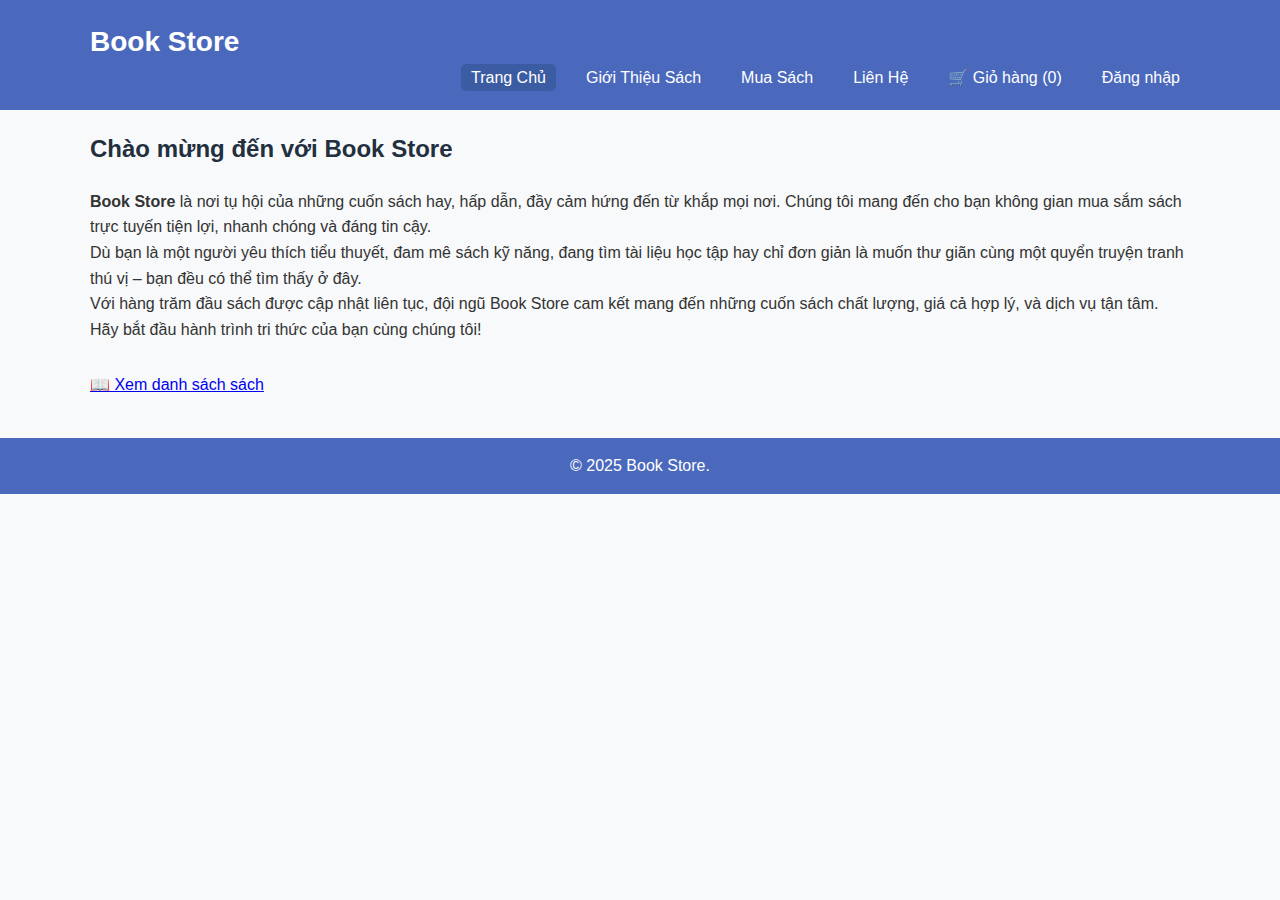
<file: index.html>
<!DOCTYPE html>
<html lang="vi">
<head>
  <meta charset="UTF-8" />
  <meta name="viewport" content="width=device-width, initial-scale=1.0" />
  <title>Trang Chủ - Book Store</title>
  <link rel="stylesheet" href="css/style.css" />
</head>
<body>
  <header>
    <div class="container">
      <h1 class="logo">Book Store</h1>
      <nav>
        <ul>
          <li><a href="index.html" class="active">Trang Chủ</a></li>
          <li><a href="books.html">Giới Thiệu Sách</a></li>
          <li><a href="info.html">Mua Sách</a></li>
          <li><a href="contact.html">Liên Hệ</a></li>
          <li class="cart-icon">
            <a href="cart.html">🛒 Giỏ hàng (<span id="cart-count">0</span>)</a>
          </li>

          <!-- Hiển thị sau khi đăng nhập -->
          <li id="user-info" style="display: none;">
            <img id="user-avatar" src="ay.jpg" alt="avatar">
            <span id="username"></span>
            <button id="logout-btn">(Đăng xuất)</button>
          </li>

          <!-- Hiển thị khi chưa đăng nhập -->
          <li id="login-link"><a href="login.html">Đăng nhập</a></li>
        </ul>
      </nav>
    </div>
  </header>

  <main class="container">
    <h2>Chào mừng đến với Book Store</h2>
    <p>
      <strong>Book Store</strong> là nơi tụ hội của những cuốn sách hay, hấp dẫn, đầy cảm hứng đến từ khắp mọi nơi.
      Chúng tôi mang đến cho bạn không gian mua sắm sách trực tuyến tiện lợi, nhanh chóng và đáng tin cậy. 
    </p>
    <p>
      Dù bạn là một người yêu thích tiểu thuyết, đam mê sách kỹ năng, đang tìm tài liệu học tập hay chỉ đơn giản là muốn thư giãn cùng một quyển truyện tranh thú vị – bạn đều có thể tìm thấy ở đây. 
    </p>
    <p>
      Với hàng trăm đầu sách được cập nhật liên tục, đội ngũ Book Store cam kết mang đến những cuốn sách chất lượng, giá cả hợp lý, và dịch vụ tận tâm. 
      Hãy bắt đầu hành trình tri thức của bạn cùng chúng tôi!
    </p>

    <div style="margin-top: 30px;">
      <a href="books.html" class="btn">📖 Xem danh sách sách</a>
    </div>
  </main>

  <footer>
    <div class="container">
      <p>&copy; 2025 Book Store.</p>
    </div>
  </footer>

  <script src="js/script.js"></script>
</body>
</html>
</file>
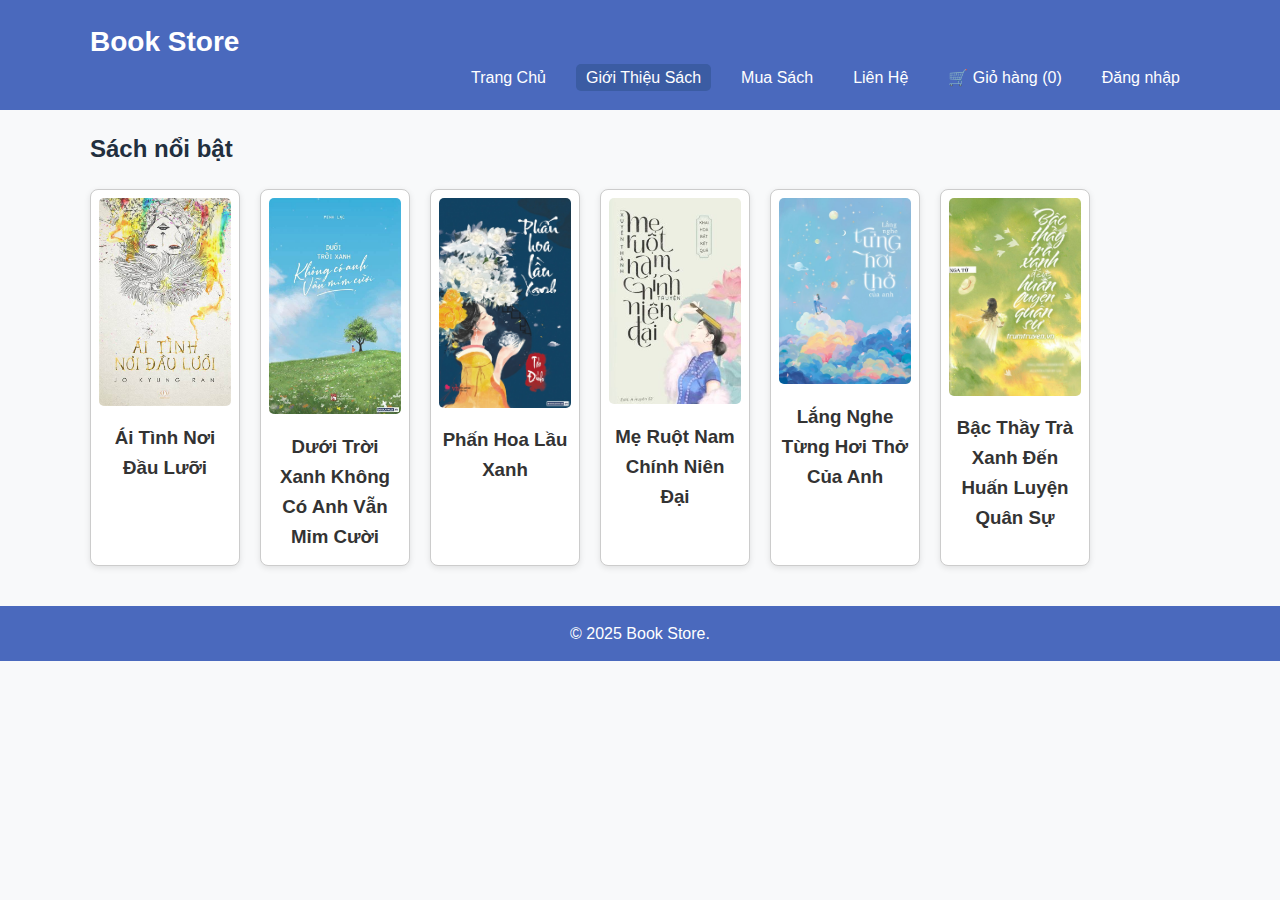
<file: books.html>
<!DOCTYPE html>
<html lang="vi">
<head>
  <meta charset="UTF-8" />
  <title>Giới Thiệu Sách - Book Store</title>
  <link rel="stylesheet" href="css/style.css" />
  <link rel="stylesheet" href="css/books.css" />
  <link rel="stylesheet" href="css/books-detail.css" />
</head>
<body>
<header>
  <div class="container">
    <h1 class="logo">Book Store</h1>
    <nav>
      <ul>
        <li><a href="index.html">Trang Chủ</a></li>
        <li><a href="books.html" class="active">Giới Thiệu Sách</a></li>
        <li><a href="info.html">Mua Sách</a></li>
        <li><a href="contact.html">Liên Hệ</a></li>
        <li class="cart-icon">
          <a href="cart.html">🛒 Giỏ hàng (<span id="cart-count">0</span>)</a>
        </li>
        <li id="user-info" style="display: none;">
          <img id="user-avatar" src="ay.jpg" alt="avatar">
          <span id="username"></span>
          <button id="logout-btn">(Đăng xuất)</button>
        </li>
        <li id="login-link"><a href="login.html">Đăng nhập</a></li>
      </ul>
    </nav>
  </div>
</header>

<main class="container">
  <h2>Sách nổi bật</h2>

  <div class="book-list" id="book-list">
    <!-- Danh sách sách sẽ được tạo ra bằng JS -->
  </div>

  <!-- Panel chi tiết sách giới hạn trong vùng trắng -->
  <div id="book-detail-panel" class="book-detail-panel" style="display:none;">
    <div id="book-info">
      <!-- JS sẽ thêm ảnh và mô tả tại đây -->
    </div>
    <div id="extra-content" style="display:none;">
      <h3>Nội dung bổ sung</h3>
      <p>Bạn có thể thêm các đoạn văn, ghi chú hay bình luận ở đây.</p>
    </div>
    <button id="close-detail">← Đóng</button>
  </div>
</main>

<footer>
  <div class="container">
    <p>&copy; 2025 Book Store.</p>
  </div>
</footer>

<script src="js/books.js"></script>
</body>
</html>
</file>
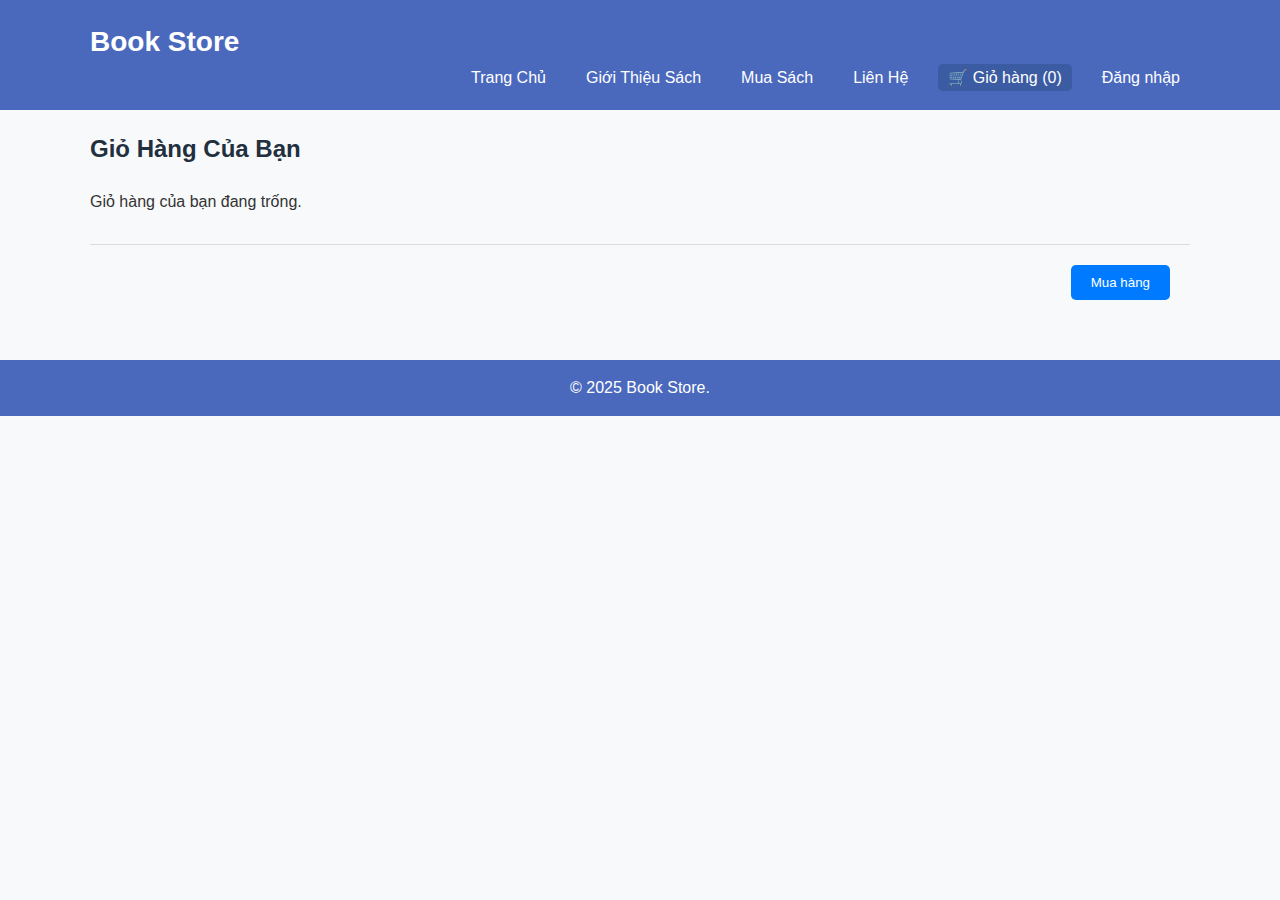
<file: cart.html>
<!DOCTYPE html>
<html lang="vi">
<head>
  <meta charset="UTF-8" />
  <title>Giỏ Hàng - Book Store</title>
  <link rel="stylesheet" href="css/style.css" />
</head>
<body>
<header>
  <div class="container">
    <h1 class="logo">Book Store</h1>
    <nav>
      <ul>
        <li><a href="index.html">Trang Chủ</a></li>
        <li><a href="books.html">Giới Thiệu Sách</a></li>
        <li><a href="info.html">Mua Sách</a></li>
        <li><a href="contact.html">Liên Hệ</a></li>
        <li class="cart-icon">
          <a href="cart.html" class="active">🛒 Giỏ hàng (<span id="cart-count">0</span>)</a>
        </li>
        <li id="user-info" style="display: none;">
          <img id="user-avatar" src="ay.jpg" alt="avatar">
          <span id="username"></span>
          <button id="logout-btn">(Đăng xuất)</button>
        </li>
        <li id="login-link"><a href="login.html">Đăng nhập</a></li>
      </ul>
    </nav>
  </div>
</header>

<main class="container">
  <h2>Giỏ Hàng Của Bạn</h2>
  <div id="cart-list"></div>

  <div class="cart-summary">
    <button id="checkout-btn" class="btn btn-primary">Mua hàng</button>
  </div>
</main>

<footer>
  <div class="container">
    <p>&copy; 2025 Book Store.</p>
  </div>
</footer>

<script src="js/script.js"></script>
<script src="js/cart.js"></script>
</body>
</html>
</file>
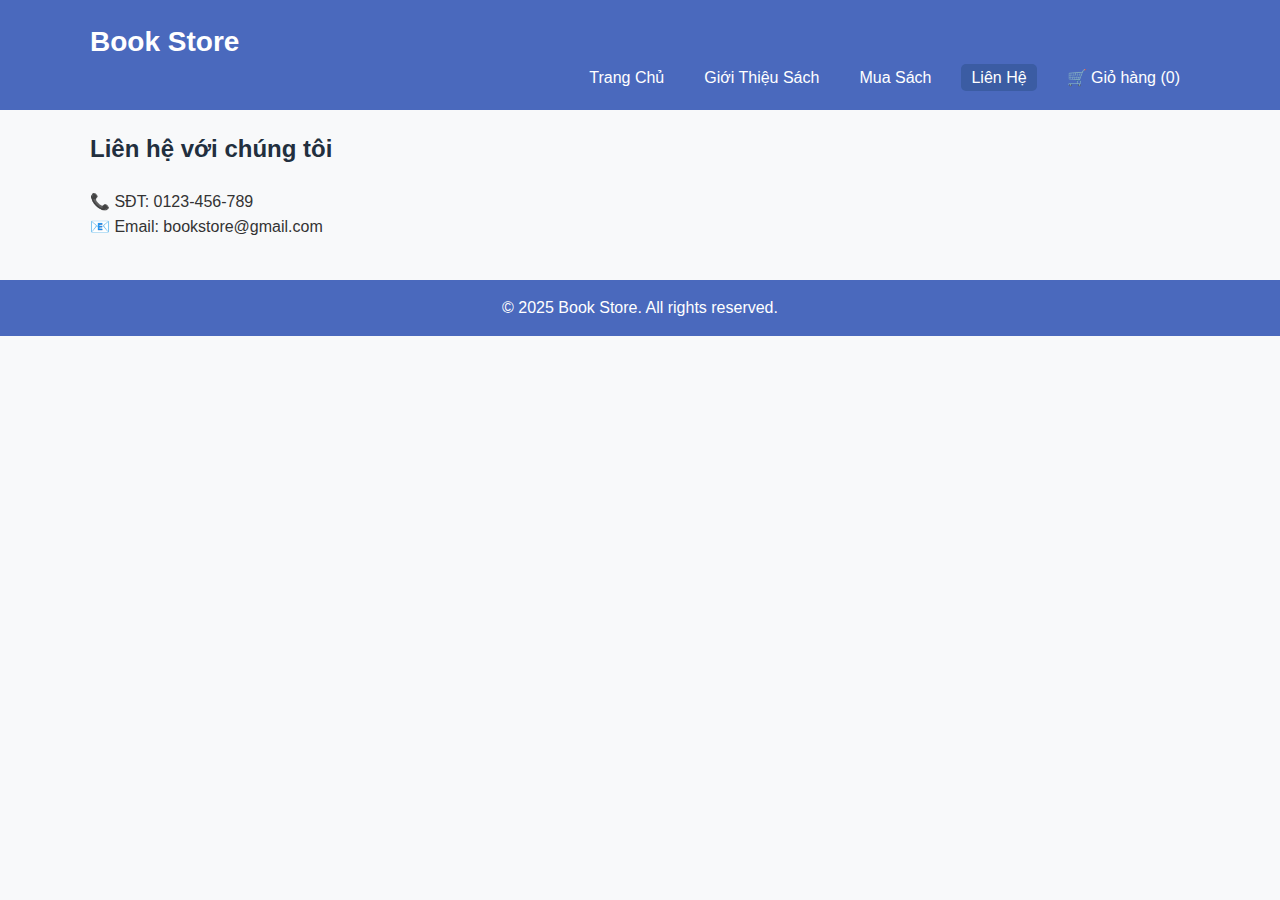
<file: contact.html>
<!DOCTYPE html>
<html lang="vi">
<head>
  <meta charset="UTF-8" />
  <title>Liên Hệ - Book Store</title>
  <link rel="stylesheet" href="style.css" />
</head>
<body>
<header>
  <div class="container">
    <h1 class="logo">Book Store</h1>
    <nav>
      <ul>
        <li><a href="index.html">Trang Chủ</a></li>
        <li><a href="books.html">Giới Thiệu Sách</a></li>
        <li><a href="info.html">Mua Sách</a></li>
        <li><a href="contact.html" class="active">Liên Hệ</a></li>
        <li class="cart-icon">
          <a href="cart.html">🛒 Giỏ hàng (<span id="cart-count">0</span>)</a>
        </li>
      </ul>
    </nav>
  </div>
</header>
<main class="container">
  <h2>Liên hệ với chúng tôi</h2>
  <p>📞 SĐT: 0123-456-789</p>
  <p>📧 Email: bookstore@gmail.com</p>
</main>
<footer>
  <div class="container">
    <p>&copy; 2025 Book Store. All rights reserved.</p>
  </div>
</footer>
<script src="script.js"></script>
</body>
</html>
</file>
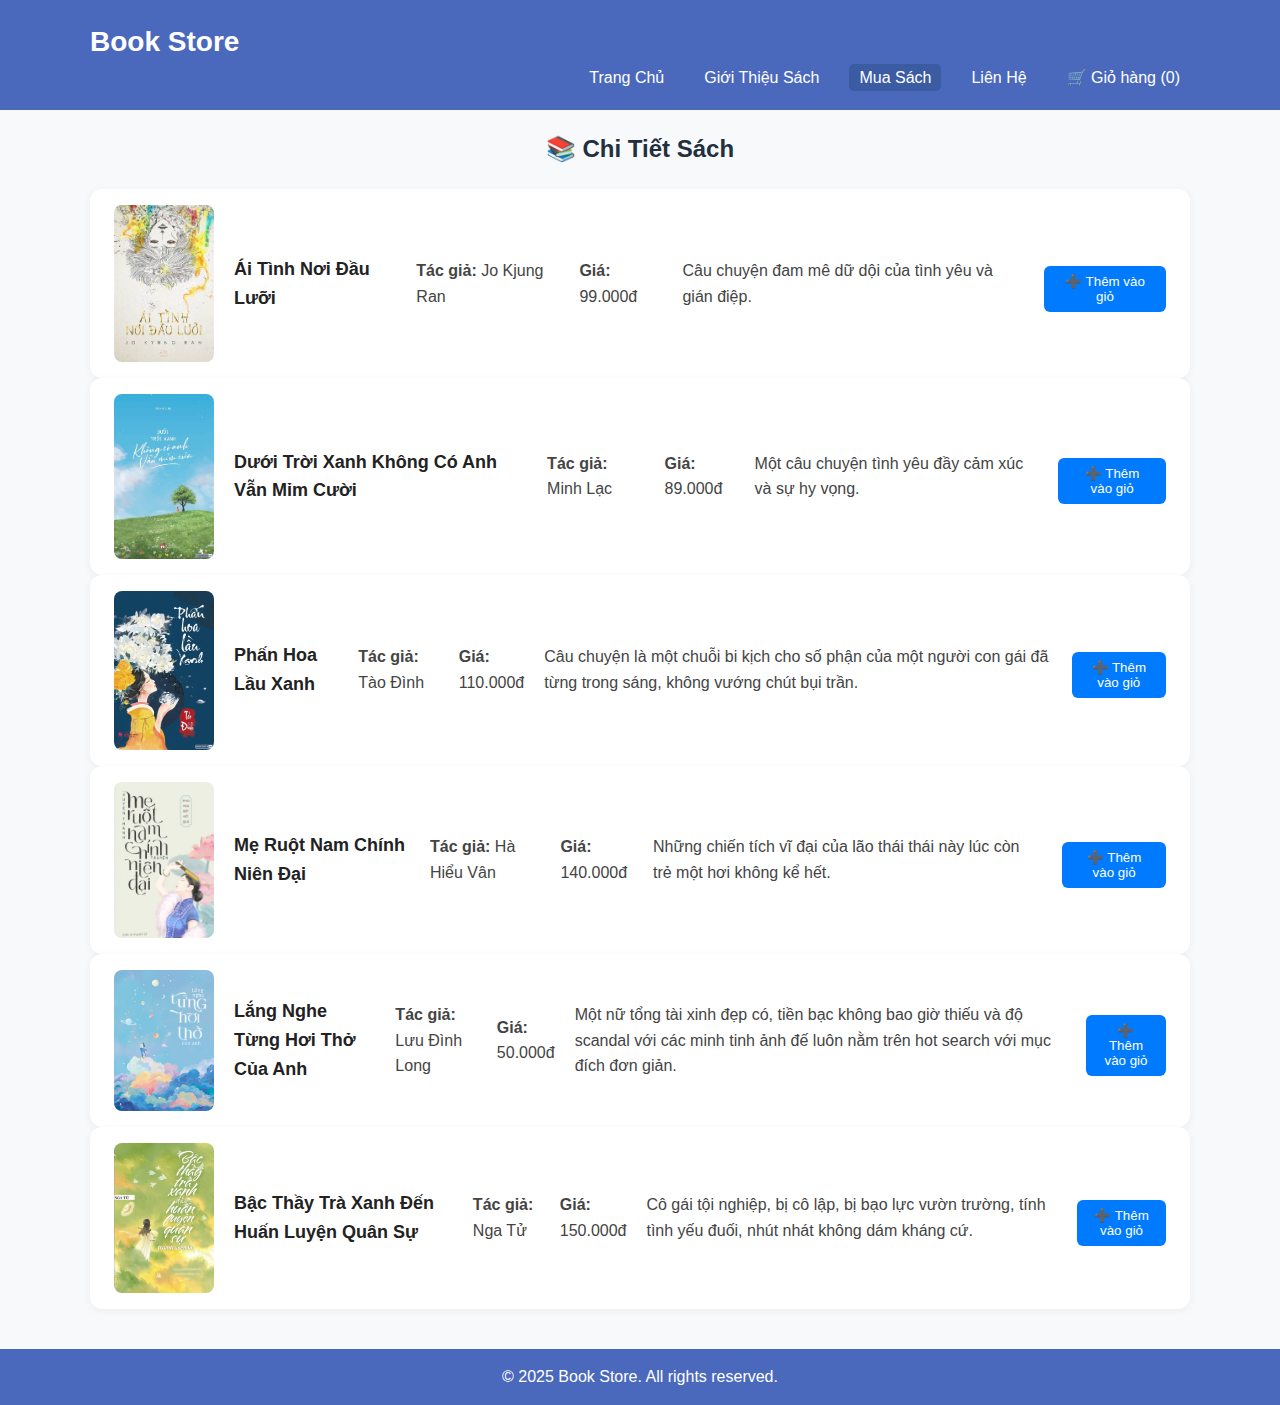
<file: info.html>
<!DOCTYPE html>
<html lang="vi">
<head>
  <meta charset="UTF-8" />
  <title>Thông Tin Sách - Book Store</title>
  <link rel="stylesheet" href="style.css" />
</head>
<body>
<header>
  <div class="container">
    <h1 class="logo">Book Store</h1>
    <nav>
      <ul>
        <li><a href="index.html">Trang Chủ</a></li>
        <li><a href="books.html">Giới Thiệu Sách</a></li>
        <li><a href="info.html" class="active">Mua Sách</a></li>
        <li><a href="contact.html">Liên Hệ</a></li>
        <li class="cart-icon">
          <a href="cart.html">🛒 Giỏ hàng (<span id="cart-count">0</span>)</a>
        </li>
      </ul>
    </nav>
  </div>
</header>

<main class="container">
  <h2 style="text-align: center; margin-top: 20px;">📚 Chi Tiết Sách</h2>

<class="book-grid">
  <div class="book-card">
    <img src="sach1.jpg" alt="sách 1">
    <h3>Ái Tình Nơi Đầu Lưỡi</h3>
    <p><strong>Tác giả:</strong> Jo Kjung Ran</p>
    <p><strong>Giá:</strong> 99.000đ</p>
    <p>Câu chuyện đam mê dữ dội của tình yêu và gián điệp.</p>
    <button class="add-to-cart"
            data-id="1"
            data-title="Ái Tình Nơi Đầu Lưỡi"
            data-author="Jo Kjung Ran"
            data-price="99.000đ"
            data-img="sach1.jpg">
      ➕ Thêm vào giỏ
    </button>
  </div>

  <div class="book-card">
    <img src="sach6.jpg" alt="sách 2">
    <h3>Dưới Trời Xanh Không Có Anh Vẫn Mỉm Cười</h3>
    <p><strong>Tác giả:</strong> Minh Lạc</p>
    <p><strong>Giá:</strong> 89.000đ</p>
    <p>Một câu chuyện tình yêu đầy cảm xúc và sự hy vọng.</p>
    <button class="add-to-cart"
            data-id="2"
            data-title="Dưới Trời Xanh Không Có Anh Vẫn Mỉm Cười"
            data-author="Minh Lạc"
            data-price="89.000đ"
            data-img="sach6.jpg">
      ➕ Thêm vào giỏ
    </button>
  </div>

  <div class="book-card">
    <img src="sach3.jpg" alt="sách 3">
    <h3>Phấn Hoa Lầu Xanh</h3>
    <p><strong>Tác giả:</strong> Tào Đình</p>
    <p><strong>Giá:</strong> 110.000đ</p>
    <p>Câu chuyện là một chuỗi bi kịch cho số phận của một người con gái đã từng trong sáng, không vướng chút bụi trần.</p>
    <button class="add-to-cart"
            data-id="3"
            data-title="Phấn Hoa Lầu Xanh"
            data-author="Tào Đình"
            data-price="110.000đ"
            data-img="sach3.jpg">
      ➕ Thêm vào giỏ
    </button>
  </div>

  <div class="book-card">
    <img src="sach4.jpg" alt="sách 4">
    <h3>Mẹ Ruột Nam Chính Niên Đại</h3>
    <p><strong>Tác giả:</strong> Hà Hiểu Vân</p>
    <p><strong>Giá:</strong> 140.000đ</p>
    <p>Những chiến tích vĩ đại của lão thái thái này lúc còn trẻ một hơi không kể hết.</p>
    <button class="add-to-cart"
            data-id="4"
            data-title="Mẹ Ruột Nam Chính Niên Đại"
            data-author="Hà Hiểu Vân"
            data-price="140.000đ"
            data-img="sach4.jpg">
      ➕ Thêm vào giỏ
    </button>
  </div>
  <div class="book-card">
    <img src="sach 7.jpg" alt="sách 5">
    <h3>Lắng Nghe Từng Hơi Thở Của Anh</h3>
    <p><strong>Tác giả:</strong> Lưu Đình Long</p>
    <p><strong>Giá:</strong> 50.000đ</p>
    <p>Một nữ tổng tài xinh đẹp có, tiền bạc không bao giờ thiếu và độ scandal với các minh tinh ảnh đế luôn nằm trên hot search với mục đích đơn giản.</p>
    <button class="add-to-cart"
            data-id="5"
            data-title="Lắng Nghe Từng Hơi Thở Của Anh"
            data-author="Lưu Đình Long"
            data-price="50.000đ"
            data-img="sach 7.jpg">
      ➕ Thêm vào giỏ
    </button>
  </div>

  <div class="book-card">
    <img src="sach 8.jpg" alt="sách 6">
    <h3>Bậc Thầy Trà Xanh Đến Huấn Luyện Quân Sự</h3>
    <p><strong>Tác giả:</strong> Nga Tử</p>
    <p><strong>Giá:</strong> 150.000đ</p>
    <p>Cô gái tội nghiệp, bị cô lập, bị bạo lực vườn trường, tính tình yếu đuối, nhút nhát không dám kháng cứ.</p>
    <button class="add-to-cart"
            data-id="6"
            data-title="Bậc Thầy Trà Xanh Đến Huấn Luyện Quân Sự"
            data-author="Nga Tử"
            data-price="150.000đ"
            data-img="sach 8.jpg">
      ➕ Thêm vào giỏ
    </button>
  </div>
</div>
</main>

<footer>
  <div class="container">
    <p>&copy; 2025 Book Store. All rights reserved.</p>
  </div>
</footer>

<script src="script.js"></script>
</body>
</html>
</file>
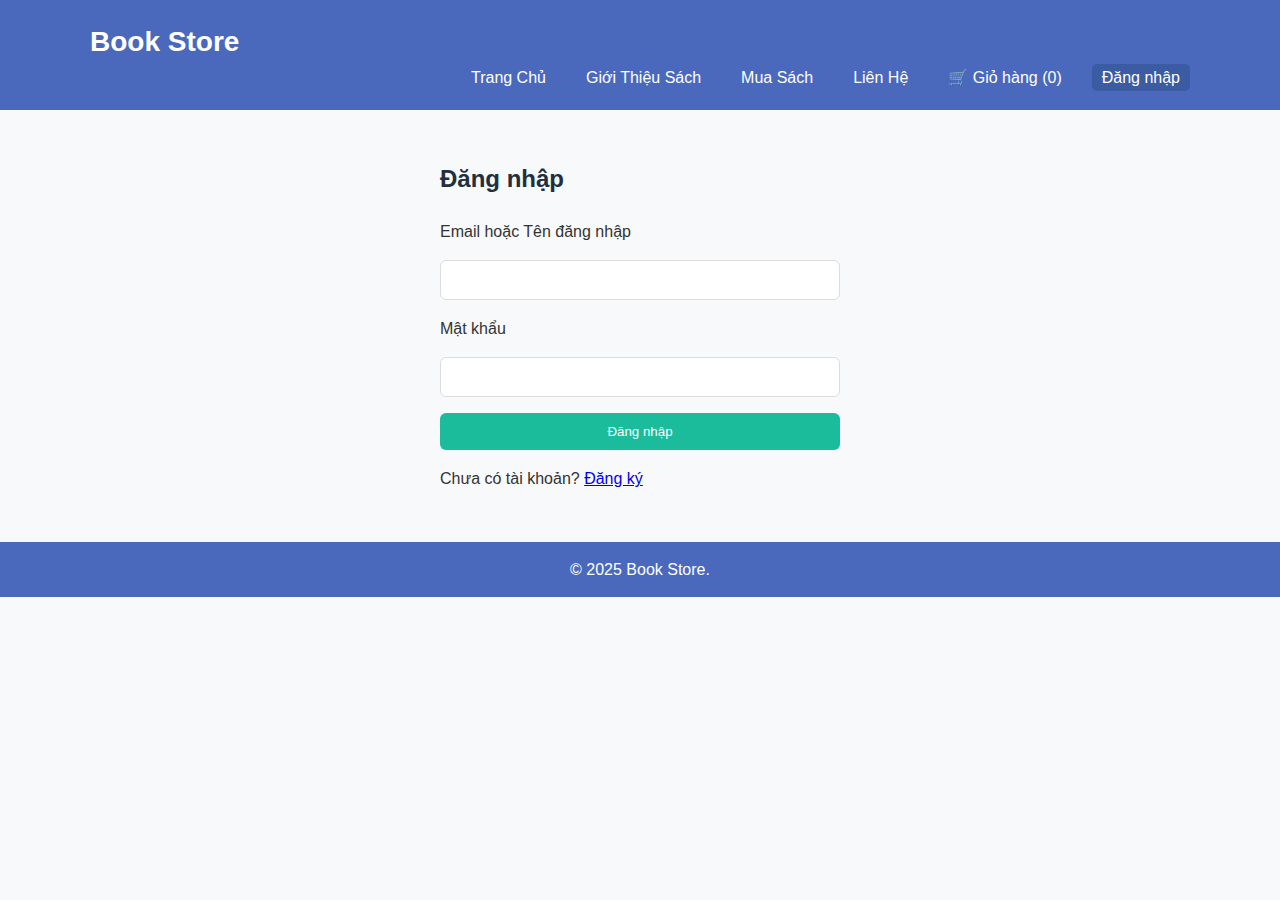
<file: login.html>
<!-- login.html -->
<!DOCTYPE html>
<html lang="vi">
<head>
  <meta charset="UTF-8" />
  <meta name="viewport" content="width=device-width, initial-scale=1.0" />
  <title>Đăng nhập - Book Store</title>
  <link rel="stylesheet" href="css/style.css" />
</head>
<body>
  <header>
    <div class="container">
      <h1 class="logo">Book Store</h1>
      <nav>
        <ul>
          <li><a href="index.html">Trang Chủ</a></li>
          <li><a href="books.html">Giới Thiệu Sách</a></li>
          <li><a href="info.html">Mua Sách</a></li>
          <li><a href="contact.html">Liên Hệ</a></li>
          <li class="cart-icon">
            <a href="cart.html">🛒 Giỏ hàng (<span id="cart-count">0</span>)</a>
          </li>
          <li><a href="login.html" class="active">Đăng nhập</a></li>
        </ul>
      </nav>
    </div>
  </header>

  <main class="container" style="max-width: 400px; margin: 50px auto;">
    <h2>Đăng nhập</h2>
    <form id="loginForm" style="display: flex; flex-direction: column; gap: 1rem;">
      <label for="email">Email hoặc Tên đăng nhập</label>
      <input type="text" id="email" name="email" required style="padding: 0.7rem; border: 1px solid #ddd; border-radius: 6px;" />

      <label for="password">Mật khẩu</label>
      <input type="password" id="password" name="password" required style="padding: 0.7rem; border: 1px solid #ddd; border-radius: 6px;" />

      <button type="submit" style="padding: 0.7rem; background-color: #1abc9c; color: white; border: none; border-radius: 6px; cursor: pointer;">
        Đăng nhập
      </button>
    </form>

    <p style="margin-top: 1rem;">
      Chưa có tài khoản? <a href="register.html">Đăng ký</a>
    </p>
  </main>

  <footer>
    <div class="container">
      <p>&copy; 2025 Book Store.</p>
    </div>
  </footer>

  <script src="js/login.js"></script>
</body>
</html>
</file>
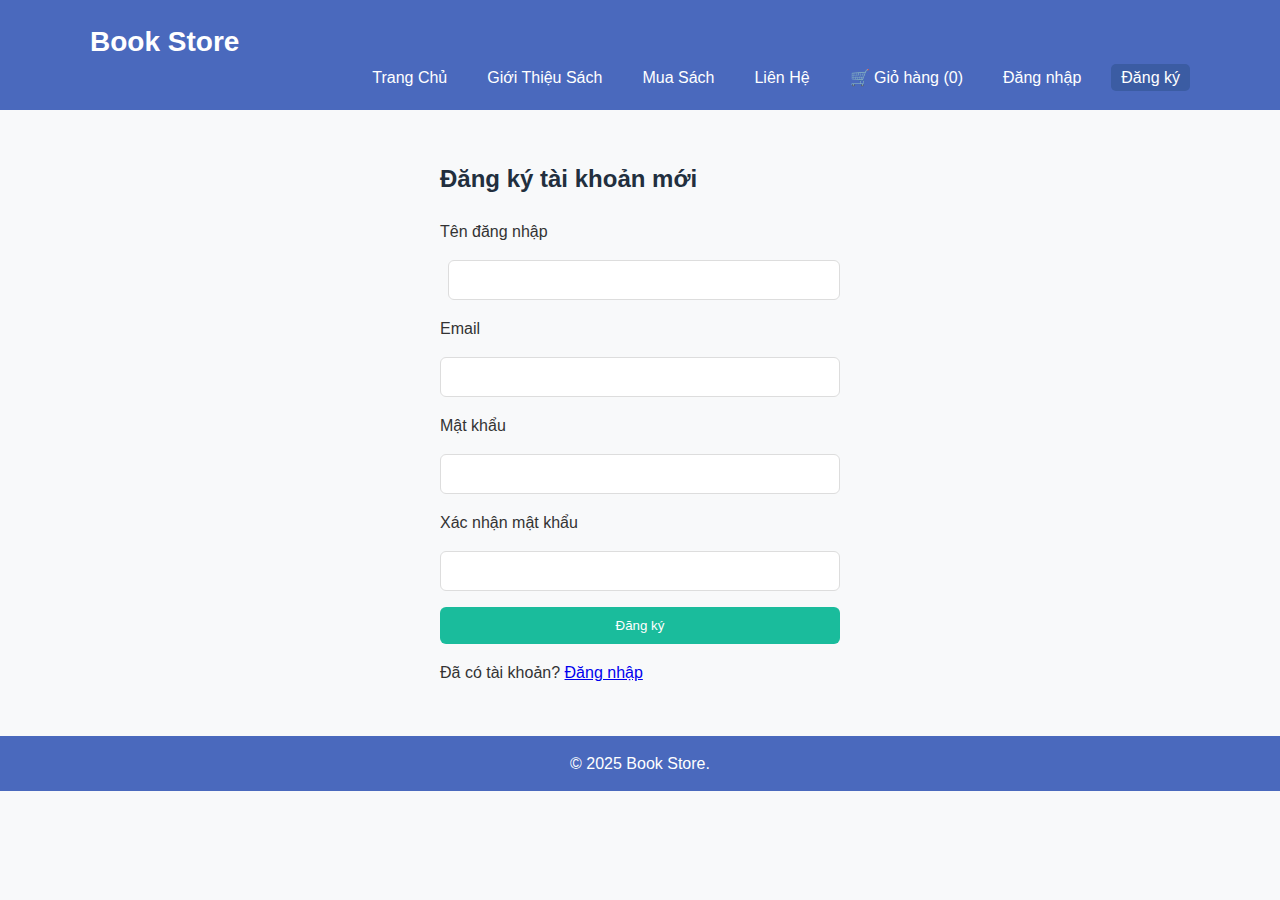
<file: register.html>
<!-- register.html -->
<!DOCTYPE html>
<html lang="vi">
<head>
  <meta charset="UTF-8" />
  <meta name="viewport" content="width=device-width, initial-scale=1.0" />
  <title>Đăng ký - Book Store</title>
  <link rel="stylesheet" href="css/style.css" />
</head>
<body>
  <header>
    <div class="container">
      <h1 class="logo">Book Store</h1>
      <nav>
        <ul>
          <li><a href="index.html">Trang Chủ</a></li>
          <li><a href="books.html">Giới Thiệu Sách</a></li>
          <li><a href="info.html">Mua Sách</a></li>
          <li><a href="contact.html">Liên Hệ</a></li>
          <li class="cart-icon">
            <a href="cart.html">🛒 Giỏ hàng (<span id="cart-count">0</span>)</a>
          </li>
          <li><a href="login.html">Đăng nhập</a></li>
          <li><a href="register.html" class="active">Đăng ký</a></li>
        </ul>
      </nav>
    </div>
  </header>

  <main class="container" style="max-width: 400px; margin: 50px auto;">
    <h2>Đăng ký tài khoản mới</h2>
    <form id="registerForm" style="display: flex; flex-direction: column; gap: 1rem;">
      <label for="username">Tên đăng nhập</label>
      <input type="text" id="username" name="username" required style="padding: 0.7rem; border: 1px solid #ddd; border-radius: 6px;" />

      <label for="email">Email</label>
      <input type="email" id="email" name="email" required style="padding: 0.7rem; border: 1px solid #ddd; border-radius: 6px;" />

      <label for="password">Mật khẩu</label>
      <input type="password" id="password" name="password" required style="padding: 0.7rem; border: 1px solid #ddd; border-radius: 6px;" />

      <label for="passwordConfirm">Xác nhận mật khẩu</label>
      <input type="password" id="passwordConfirm" name="passwordConfirm" required style="padding: 0.7rem; border: 1px solid #ddd; border-radius: 6px;" />

      <button type="submit" style="padding: 0.7rem; background-color: #1abc9c; color: white; border: none; border-radius: 6px; cursor: pointer;">
        Đăng ký
      </button>
    </form>

    <p style="margin-top: 1rem;">
      Đã có tài khoản? <a href="login.html">Đăng nhập</a>
    </p>
  </main>

  <footer>
    <div class="container">
      <p>&copy; 2025 Book Store.</p>
    </div>
  </footer>

  <script src="js/register.js"></script>
</body>
</html>
</file>
<file: css/books.css>
.book-list {
  display: flex;
  flex-wrap: wrap;
  gap: 20px;
}

.book {
  cursor: pointer;
  width: 150px;
  text-align: center;
  border: 1px solid #ccc;
  padding: 8px;
  border-radius: 8px;
  transition: transform 0.2s;
}

.book:hover {
  transform: scale(1.05);
}

.book-detail {
  display: flex;
  gap: 30px;
  margin-top: 20px;
  align-items: flex-start;
  flex-wrap: wrap;
  background-color: #fff;
  padding: 20px;
  border-radius: 10px;
  box-shadow: 0 2px 8px rgba(0,0,0,0.1);
}

/* Hình ảnh chi tiết sách */
.book-detail .book-image {
  flex: 1 1 45%;
  max-width: 350px;
  min-width: 250px;
}

.book-detail .book-image img {
  width: 100%;
  height: auto;
  border-radius: 8px;
  display: block;
  box-shadow: 0 0 10px rgba(0, 0, 0, 0.2);
}

/* Thông tin chi tiết sách */
.book-detail .book-info {
  flex: 1 1 50%;
  min-width: 250px;
}

.book-detail .book-info h3 {
  margin-top: 0;
  font-size: 22px;
}

.book-detail .book-info p {
  line-height: 1.5;
  font-size: 16px;
  color: #444;
}

.book-detail .extra-content {
  margin-top: 20px;
  padding: 10px;
  background-color: #f9f9f9;
  border-radius: 6px;
}

.book-detail button.back-btn {
  margin-top: 20px;
  padding: 8px 14px;
  background-color: #3366cc;
  color: white;
  border: none;
  border-radius: 6px;
  cursor: pointer;
  font-size: 15px;
}

.book-detail button.back-btn:hover {
  background-color: #254e9b;
}

/* Responsive cho thiết bị nhỏ */
@media (max-width: 700px) {
  .book-detail {
    flex-direction: column;
    gap: 15px;
  }

  .book-detail .book-image,
  .book-detail .book-info {
    flex: 1 1 100%;
    max-width: 100%;
    min-width: auto;
  }
}
</file>
<file: css/books-detail.css>
.book-detail-panel {
  max-width: 960px;
  margin: 30px auto;
  background: #fff;
  padding: 20px 30px;
  border-radius: 10px;
  box-shadow: 0 4px 10px rgba(0,0,0,0.1);
}

#book-info {
  display: flex;
  flex-wrap: wrap;
  gap: 20px;
}

#book-info img {
  width: 220px;
  max-width: 100%;
  height: auto;
  object-fit: contain;
  border-radius: 8px;
  box-shadow: 0 2px 6px rgba(0,0,0,0.08);
}

#book-info .book-text {
  flex: 1;
  min-width: 200px;
}

#extra-content {
  margin-top: 20px;
  background: #f1f1f1;
  padding: 15px;
  border-radius: 8px;
}

#close-detail {
  margin-top: 15px;
  padding: 10px 15px;
  background: #4a69bd;
  color: white;
  border: none;
  border-radius: 6px;
  cursor: pointer;
}

#close-detail:hover {
  background: #3b5ca3;
}
</file>
<file: css/style.css>
/* Reset và font */
* {
  margin: 0;
  padding: 0;
  box-sizing: border-box;
  font-family: 'Segoe UI', Tahoma, Geneva, Verdana, sans-serif;
}

body {
  background-color: #f8f9fa;
  color: #333;
  line-height: 1.6;
}

.container {
  width: 90%;
  max-width: 1100px;
  margin: auto;
}

/* Header */
header {
  background-color: #4a69bd;
  color: white;
  padding: 20px 0;
  margin-bottom: 20px;
}

.logo {
  font-size: 28px;
  font-weight: bold;
}

nav ul {
  list-style: none;
  display: flex;
  justify-content: flex-end;
  align-items: center;
  gap: 20px;
}

nav a {
  color: white;
  text-decoration: none;
  font-weight: 500;
  padding: 5px 10px;
}

nav a:hover, nav a.active {
  background-color: #3b5ca3;
  border-radius: 5px;
}

/* Footer */
footer {
  background-color: #4a69bd;
  color: white;
  text-align: center;
  padding: 15px 0;
  margin-top: 40px;
}

/* Main content */
main h2 {
  margin-bottom: 20px;
  color: #222f3e;
}

/* Books */
.book-list {
  display: grid;
  grid-template-columns: repeat(auto-fill, minmax(160px, 1fr));
  gap: 20px;
}

.book {
  background: white;
  padding: 10px;
  border-radius: 8px;
  text-align: center;
  box-shadow: 0 2px 6px rgba(0,0,0,0.1);
}

.book img {
  width: 100%;
  height: auto;
  border-radius: 5px;
}

.book h3 {
  margin: 10px 0 5px;
}

.book p {
  font-size: 14px;
  color: #555;
}

/* Book detail */
.book-detail {
  display: flex;
  gap: 20px;
  background: white;
  padding: 20px;
  border-radius: 8px;
  box-shadow: 0 2px 6px rgba(0,0,0,0.1);
}

.book-detail img {
  width: 180px;
  border-radius: 5px;
}

.book-detail .btn {
  display: inline-block;
  margin-top: 15px;
  padding: 10px 15px;
  background-color: #4a69bd;
  color: white;
  border-radius: 5px;
  text-decoration: none;
}

.book-detail .btn:hover {
  background-color: #3b5ca3;
}

/* Cart */
.cart-item {
  display: flex;
  gap: 15px;
  margin-bottom: 15px;
  background: white;
  padding: 10px;
  border-radius: 6px;
  align-items: center;
  box-shadow: 0 1px 3px rgba(0,0,0,0.1);
}

.cart-item img {
  width: 80px;
  height: auto;
  border-radius: 4px;
}

.cart-item h4 {
  margin-bottom: 5px;
}

.remove-btn {
  margin-top: 8px;
  background-color: #ee5253;
  color: white;
  padding: 6px 10px;
  border: none;
  border-radius: 4px;
  cursor: pointer;
}

.remove-btn:hover {
  background-color: #d63031;
}
.book-horizontal {
  display: flex;
  align-items: flex-start;
  gap: 20px;
  padding: 16px;
  border: 1px solid #ddd;
  border-radius: 10px;
  background-color: #fff;
  margin-bottom: 20px;
  box-shadow: 0 2px 8px rgba(0, 0, 0, 0.05);
  max-width: 900px;
  margin-left: auto;
  margin-right: auto;
}

.book-image {
  width: 150px;
  height: 200px;
  object-fit: cover;
  border-radius: 8px;
}

.book-details {
  flex-grow: 1;
}

.book-details h3 {
  margin-top: 0;
  margin-bottom: 10px;
  font-size: 20px;
}

.book-details p {
  margin: 6px 0;
  font-size: 15px;
}

.book-details .add-to-cart {
  margin-top: 10px;
  background-color: #007bff;
  color: white;
  padding: 8px 14px;
  border: none;
  border-radius: 6px;
  cursor: pointer;
  transition: background-color 0.3s;
}

.book-details .add-to-cart:hover {
  background-color: #0056b3;
}
#user-avatar {
  width: 30px;
  height: 30px;
  border-radius: 50%;
  vertical-align: middle;
}

#username {
  margin-left: 8px;
  font-weight: bold;
}

#logout-btn {
  margin-left: 10px;
  background: none;
  border: none;
  color: white;
  cursor: pointer;
  font-size: 0.9rem;
}
.cart-summary {
  margin-top: 30px;
  padding: 20px;
  border-top: 1px solid #ddd;
  text-align: right;
}

.cart-summary h3 {
  margin-bottom: 10px;
}

.btn.btn-primary {
  background-color: #007bff;
  color: white;
  border: none;
  padding: 10px 20px;
  border-radius: 5px;
  cursor: pointer;
}

.btn.btn-primary:hover {
  background-color: #0056b3;
}
.toast {
  position: fixed;
  bottom: 20px;
  left: 50%;
  transform: translateX(-50%);
  padding: 12px 20px;
  background: #4caf50;
  color: white;
  border-radius: 8px;
  opacity: 0;
  transition: opacity 0.3s ease;
  z-index: 9999;
}
.toast.visible {
  opacity: 1;
}
.toast.error {
  background: #e74c3c;
}
</file>
<file: style.css>
/* Reset và font */
* {
  margin: 0;
  padding: 0;
  box-sizing: border-box;
  font-family: 'Segoe UI', Tahoma, Geneva, Verdana, sans-serif;
}

body {
  background-color: #f8f9fa;
  color: #333;
  line-height: 1.6;
}

.container {
  width: 90%;
  max-width: 1100px;
  margin: auto;
}

/* Header */
header {
  background-color: #4a69bd;
  color: white;
  padding: 20px 0;
  margin-bottom: 20px;
}

.logo {
  font-size: 28px;
  font-weight: bold;
}

nav ul {
  list-style: none;
  display: flex;
  justify-content: flex-end;
  align-items: center;
  gap: 20px;
}

nav a {
  color: white;
  text-decoration: none;
  font-weight: 500;
  padding: 5px 10px;
}

nav a:hover, nav a.active {
  background-color: #3b5ca3;
  border-radius: 5px;
}

/* Footer */
footer {
  background-color: #4a69bd;
  color: white;
  text-align: center;
  padding: 15px 0;
  margin-top: 40px;
}

/* Main content */
main h2 {
  margin-bottom: 20px;
  color: #222f3e;
}

/* Books */
.book-list {
  display: grid;
  grid-template-columns: repeat(auto-fill, minmax(160px, 1fr));
  gap: 20px;
}

.book {
  background: white;
  padding: 10px;
  border-radius: 8px;
  text-align: center;
  box-shadow: 0 2px 6px rgba(0,0,0,0.1);
}

.book img {
  width: 100%;
  height: auto;
  border-radius: 5px;
}

.book h3 {
  margin: 10px 0 5px;
}

.book p {
  font-size: 14px;
  color: #555;
}

/* Book detail */
.book-detail {
  display: flex;
  gap: 20px;
  background: white;
  padding: 20px;
  border-radius: 8px;
  box-shadow: 0 2px 6px rgba(0,0,0,0.1);
}

.book-detail img {
  width: 180px;
  border-radius: 5px;
}

.book-detail .btn {
  display: inline-block;
  margin-top: 15px;
  padding: 10px 15px;
  background-color: #4a69bd;
  color: white;
  border-radius: 5px;
  text-decoration: none;
}

.book-detail .btn:hover {
  background-color: #3b5ca3;
}

/* Cart */
.cart-item {
  display: flex;
  gap: 15px;
  margin-bottom: 15px;
  background: white;
  padding: 10px;
  border-radius: 6px;
  align-items: center;
  box-shadow: 0 1px 3px rgba(0,0,0,0.1);
}

.cart-item img {
  width: 80px;
  height: auto;
  border-radius: 4px;
}

.cart-item h4 {
  margin-bottom: 5px;
}

.remove-btn {
  margin-top: 8px;
  background-color: #ee5253;
  color: white;
  padding: 6px 10px;
  border: none;
  border-radius: 4px;
  cursor: pointer;
}

.remove-btn:hover {
  background-color: #d63031;
}
.book-grid {
  display: flex;
  flex-direction: column;
  gap: 20px;
  margin-top: 30px;
}

/* Giao diện mỗi sách hiển thị theo chiều ngang */
.book-card {
  display: flex;
  flex-direction: row;
  align-items: center;
  gap: 20px;
  background-color: #fff;
  padding: 16px 24px;
  border-radius: 12px;
  box-shadow: 0 2px 8px rgba(0,0,0,0.05);
}

/* Hình ảnh sách */
.book-card img {
  width: 100px;
  height: auto;
  border-radius: 8px;
  object-fit: cover;
}

/* Phần nội dung bên phải */
.book-card h3 {
  margin: 0;
  font-size: 18px;
  color: #222;
}

.book-card p {
  margin: 4px 0;
  color: #444;
}

.book-card .add-to-cart {
  margin-top: 10px;
  padding: 8px 16px;
  background-color: #007bff;
  color: #fff;
  border: none;
  border-radius: 6px;
  cursor: pointer;
  transition: background-color 0.3s ease;
}

.book-card .add-to-cart:hover {
  background-color: #0056b3;
}
</file>
